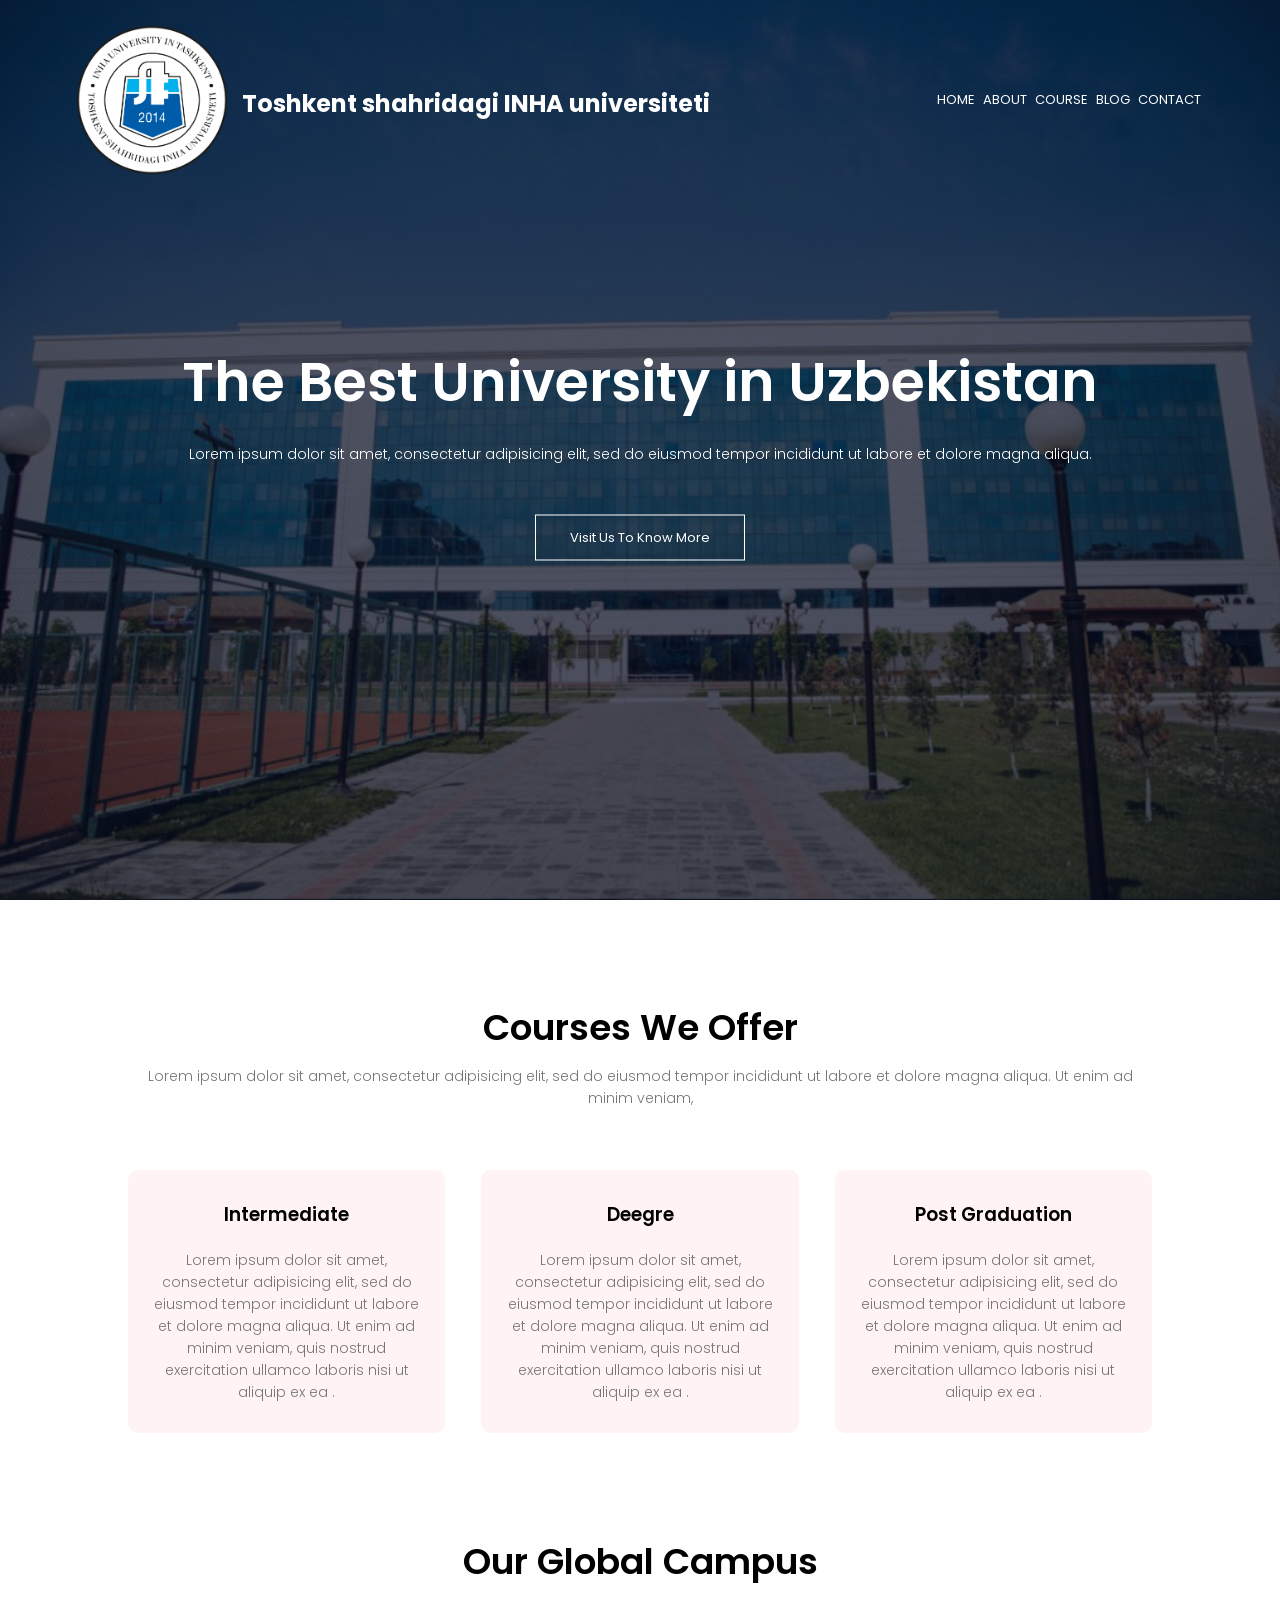
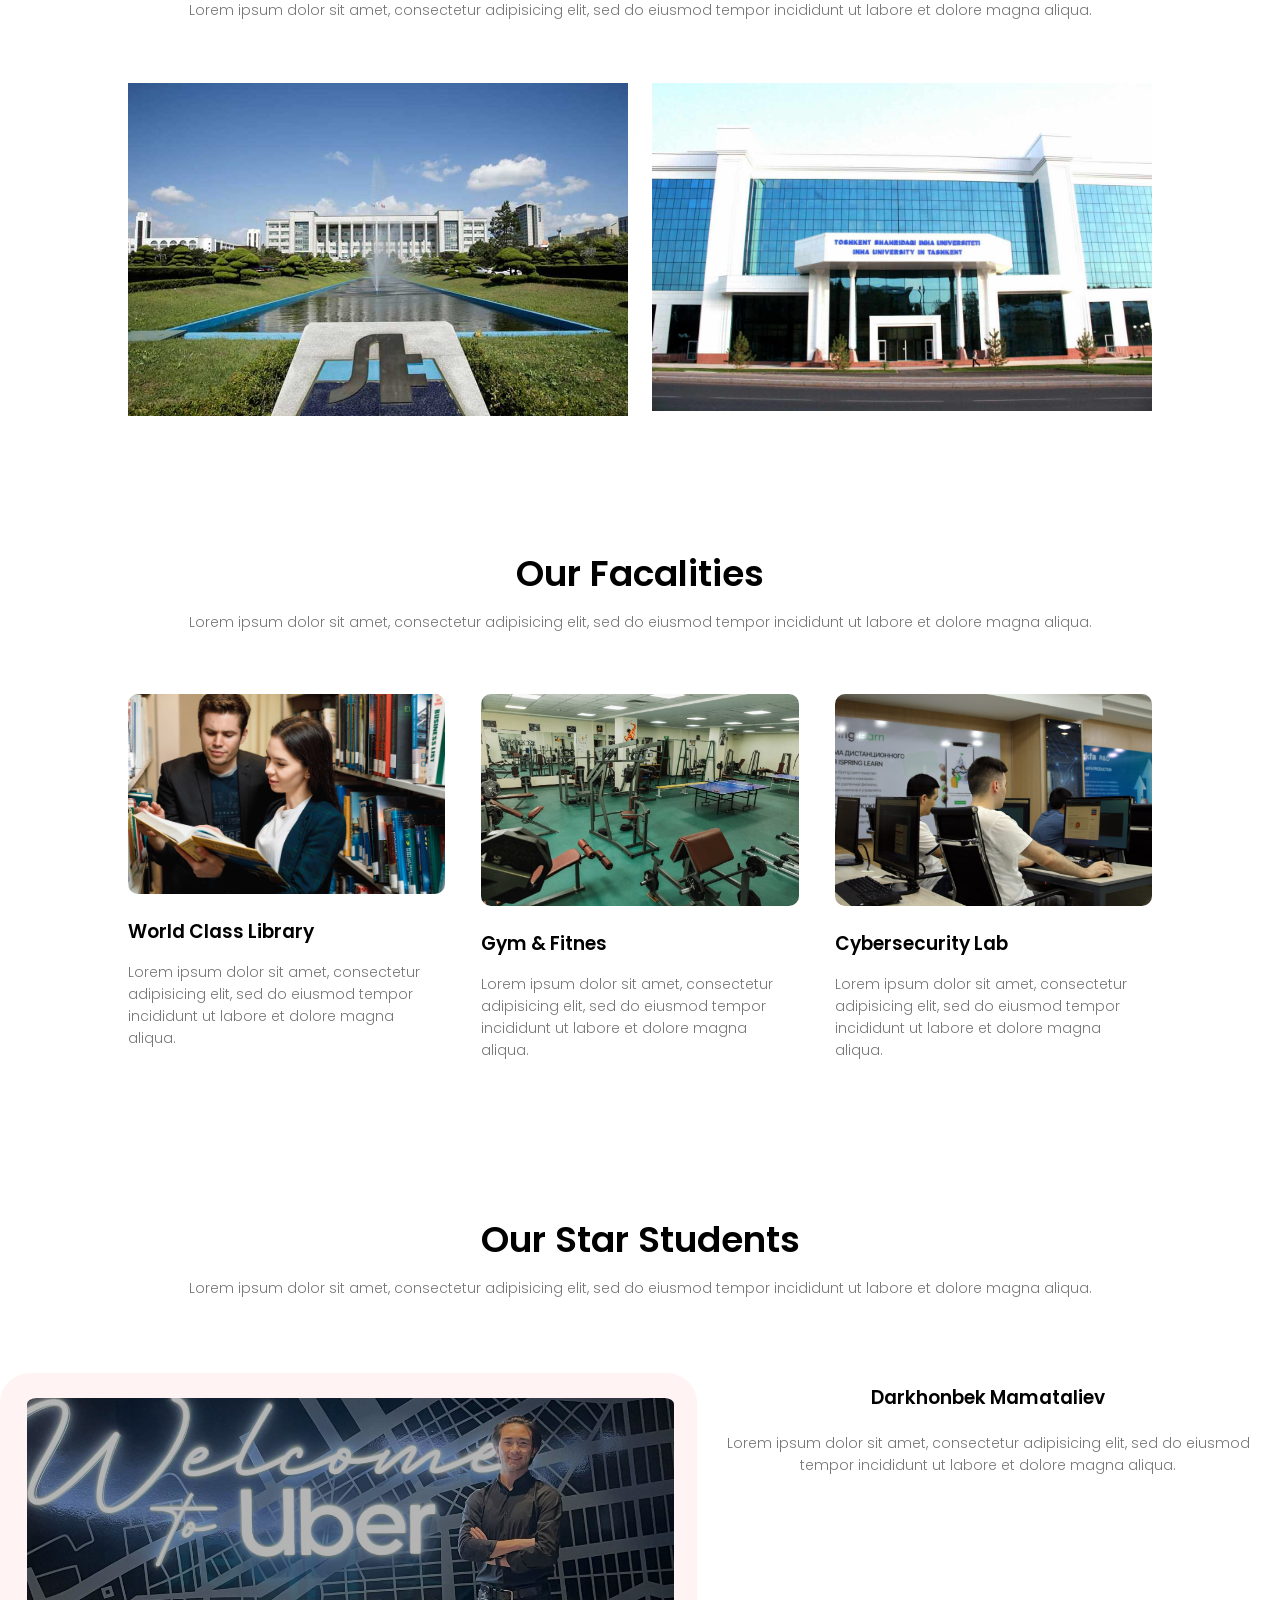
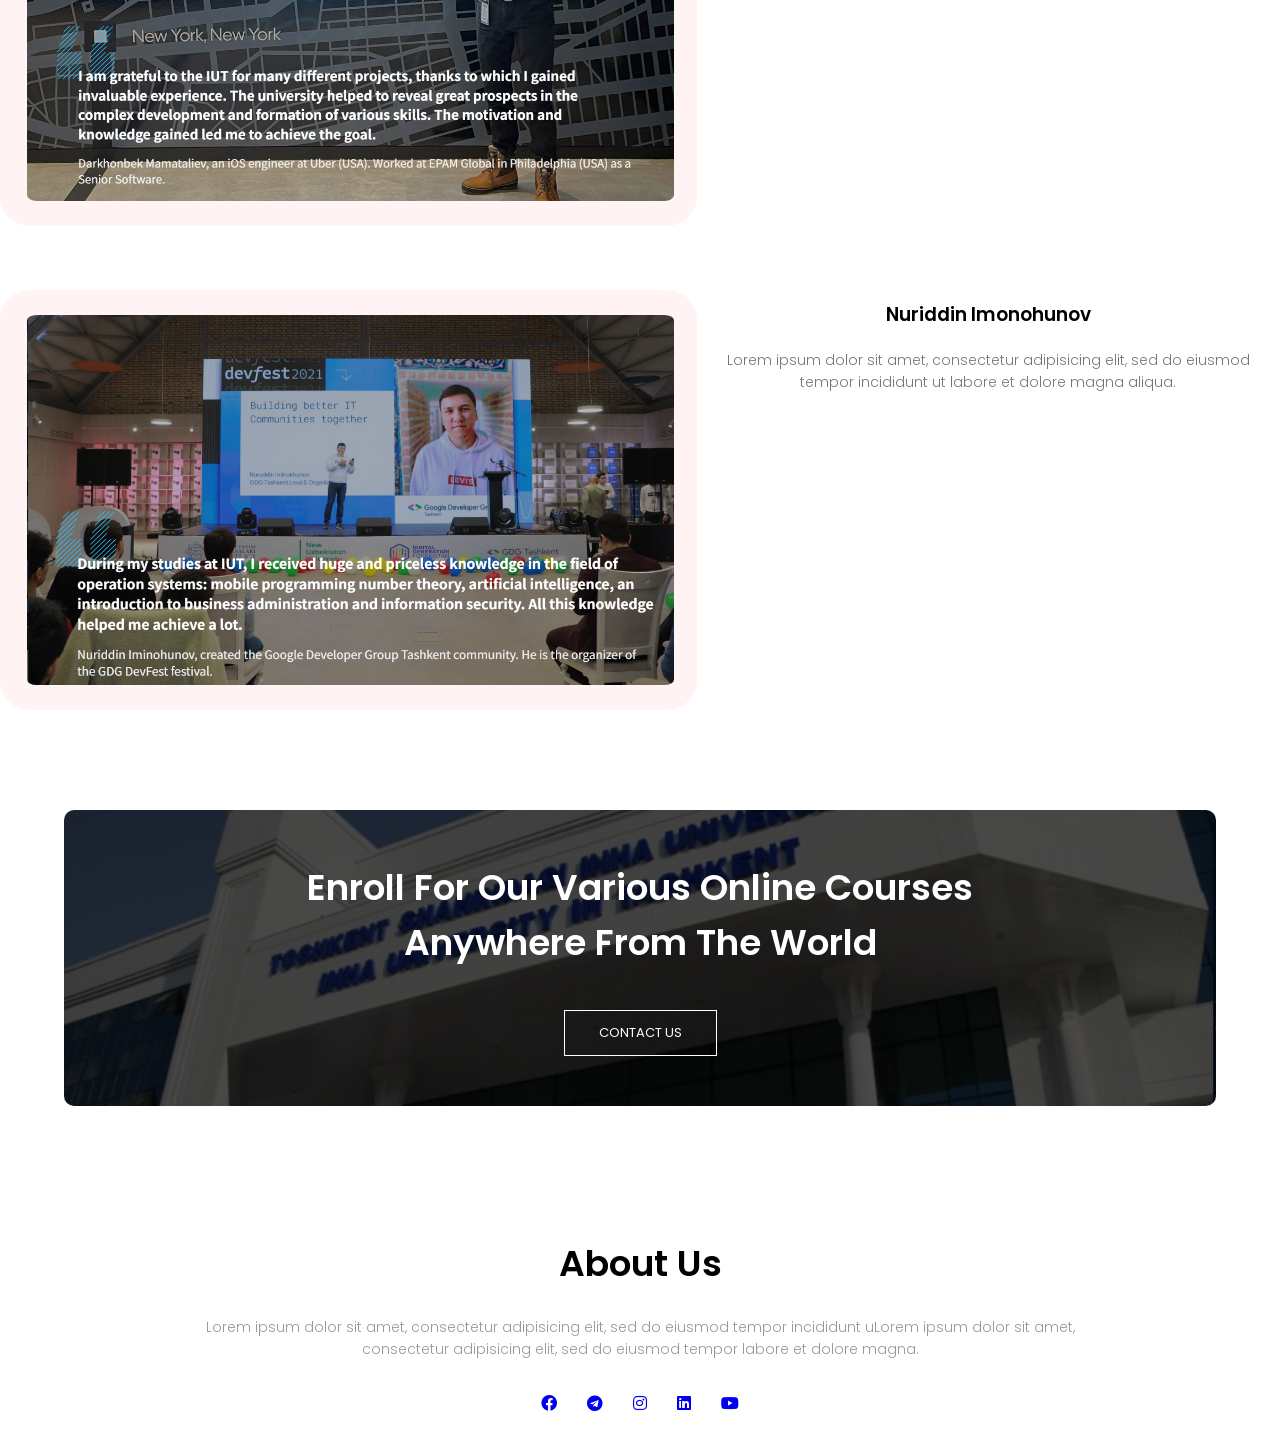
<file: index.html>
<!DOCTYPE html>
<html>
<head>
	<meta charset="utf-8">
	<meta name="viewport" content="width=device-width, initial-scale=1">
	<title>University Website Design</title>
	<link rel="stylesheet" type="text/css" href="style.css">
	<link rel="preconnect" href="https://fonts.googleapis.com">
	<link rel="preconnect" href="https://fonts.gstatic.com" crossorigin>
	<link href="https://fonts.googleapis.com/css2?family=Poppins:wght@400;700&display=swap" rel="stylesheet">
	<link rel="stylesheet" href="https://cdnjs.cloudflare.com/ajax/libs/font-awesome/5.15.4/css/all.min.css">
</head>
<body>
	<section class="header">
		<nav>
			<a href="index.html"><img src="images/logo.png"></a>
			<h2>  Toshkent shahridagi INHA universiteti  </h2>
			<div class="nav-links" id="navLinks">
				<i class="fas fa-window-close" onclick="hideMenu()"></i>
				<ul>
					<li><a href="index.html">HOME</a></li>
					<li><a href="about.html">ABOUT</a></li>
					<li><a href="course.html">COURSE</a></li>
					<li><a href="blog.html">BLOG</a></li>
					<li><a href="contact.html">CONTACT</a></li>
				</ul>
			</div>
			<i class="fas fa-bars" onclick="showMenu()"></i>
		</nav>
		<div class="text-box">
			<h1>The Best University in Uzbekistan</h1>
			<p>Lorem ipsum dolor sit amet, consectetur adipisicing elit, sed do eiusmod tempor incididunt ut labore et dolore magna aliqua.</p>
			<a href="" class="hero-btn">Visit Us To Know More</a>
		</div>
	</section>

	<section class="course">
		<h1>Courses We Offer</h1>
		<p>Lorem ipsum dolor sit amet, consectetur adipisicing elit, sed do eiusmod
		tempor incididunt ut labore et dolore magna aliqua. Ut enim ad minim veniam,
		</p>
		<div class="row">
			<div class="course-col">
				<h3>Intermediate</h3>
				<p>Lorem ipsum dolor sit amet, consectetur adipisicing elit, sed do eiusmod
				tempor incididunt ut labore et dolore magna aliqua. Ut enim ad minim veniam,
				quis nostrud exercitation ullamco laboris nisi ut aliquip ex ea .</p>
			</div>
			<div class="course-col">
				<h3>Deegre</h3>
				<p>Lorem ipsum dolor sit amet, consectetur adipisicing elit, sed do eiusmod
				tempor incididunt ut labore et dolore magna aliqua. Ut enim ad minim veniam,
				quis nostrud exercitation ullamco laboris nisi ut aliquip ex ea .</p>
			</div>
			<div class="course-col">
				<h3>Post Graduation</h3>
				<p>Lorem ipsum dolor sit amet, consectetur adipisicing elit, sed do eiusmod
				tempor incididunt ut labore et dolore magna aliqua. Ut enim ad minim veniam,
				quis nostrud exercitation ullamco laboris nisi ut aliquip ex ea .</p>
			</div>
		</div>
	</section>

	<section class="campus">
		<h1>Our Global Campus</h1>
		<p>Lorem ipsum dolor sit amet, consectetur adipisicing elit, sed do eiusmod tempor incididunt ut labore et dolore magna aliqua.</p>

		<div class="row">
			<div class="campus-col">
				<img src="images/global.jpg">
				<div class="layer">
					<h3>INCHEON</h3>
				</div>
			</div>
			<div class="campus-col">
				<img src="images/tashkent.jpg">
				<div class="layer">
					<h3>TASHKENT</h3>
				</div>
			</div>

		</div>
	</section>

	<section class="facilities">
		<h1>Our Facalities</h1>
		<p>Lorem ipsum dolor sit amet, consectetur adipisicing elit, sed do eiusmod tempor incididunt ut labore et dolore magna aliqua.</p>
		<div class="row">
			<div class="facilities-col">
				<img src="images/library.jpg">
				<h3>World Class Library</h3>
				<p>Lorem ipsum dolor sit amet, consectetur adipisicing elit, sed do eiusmod tempor incididunt ut labore et dolore magna aliqua.</p>
			</div>
			<div class="facilities-col">
				<img src="images/gym.jpg">
				<h3>Gym & Fitnes</h3>
				<p>Lorem ipsum dolor sit amet, consectetur adipisicing elit, sed do eiusmod tempor incididunt ut labore et dolore magna aliqua.</p>
			</div>
			<div class="facilities-col">
				<img src="images/lab.jpg">
				<h3>Cybersecurity Lab</h3>
				<p>Lorem ipsum dolor sit amet, consectetur adipisicing elit, sed do eiusmod tempor incididunt ut labore et dolore magna aliqua.</p>
			</div>
		</div>
	</section>

	<section class="testimonials">
		<h1>Our Star Students</h1>
		<p>Lorem ipsum dolor sit amet, consectetur adipisicing elit, sed do eiusmod tempor incididunt ut labore et dolore magna aliqua.</p>
		<div class="row">
			<div class="testimonial-col">
				<img src="images/student1.png">
			</div>
			<div>
				<h3>Darkhonbek Mamataliev</h3>
				<p>Lorem ipsum dolor sit amet, consectetur adipisicing elit, sed do eiusmod tempor incididunt ut labore et dolore magna aliqua.</p>
			</div>
		</div>
		<div class="row">
			<div class="testimonial-col">
				<img src="images/student2.png">
			</div>
			<div>
				<h3>Nuriddin Imonohunov</h3>
				<p>Lorem ipsum dolor sit amet, consectetur adipisicing elit, sed do eiusmod tempor incididunt ut labore et dolore magna aliqua.</p>
			</div>
		</div>
	</section>

	<section class="cta">
		<h1>
			Enroll For Our Various Online Courses<br>Anywhere From The World
		</h1>
		<a href="" class="hero-btn">CONTACT US</a>
	</section>

	 <section class="footer">
	 	<div>
	 		<h1>
	 		About Us
	 	</h1>
	 	<p>Lorem ipsum dolor sit amet, consectetur adipisicing elit, sed do eiusmod
	 	tempor incididunt uLorem ipsum dolor sit amet, <br>consectetur adipisicing elit, sed do eiusmod
	 	tempor  labore et dolore magna.</p>
	 	</div>
    <div class="icons">
      <a href="https://www.facebook.com/inha.uz/"><i class="fab fa-facebook"></i></a>
      <a href="https://t.me/inha_uz"><i class="fab fa-telegram"></i></a>
      <a href="https://www.instagram.com/inha_tashkent"><i class="fab fa-instagram"></i></a>
      <a href="https://www.linkedin.com/school/inha-university-in-tashkent/"><i class="fab fa-linkedin"></i></a>
      <a href="https://www.youtube.com/c/InhaUz"><i class="fab fa-youtube"></i></a>
    </div>
  </section>
  
<script>

		var navLinks = document.getElementById("navLinks");
		function showMenu(){
			navLinks.style.right = "0"
		}
		function hideMenu(){
			navLinks.style.right = "-200px";
		}
</script>


</body>
</html>
</file>
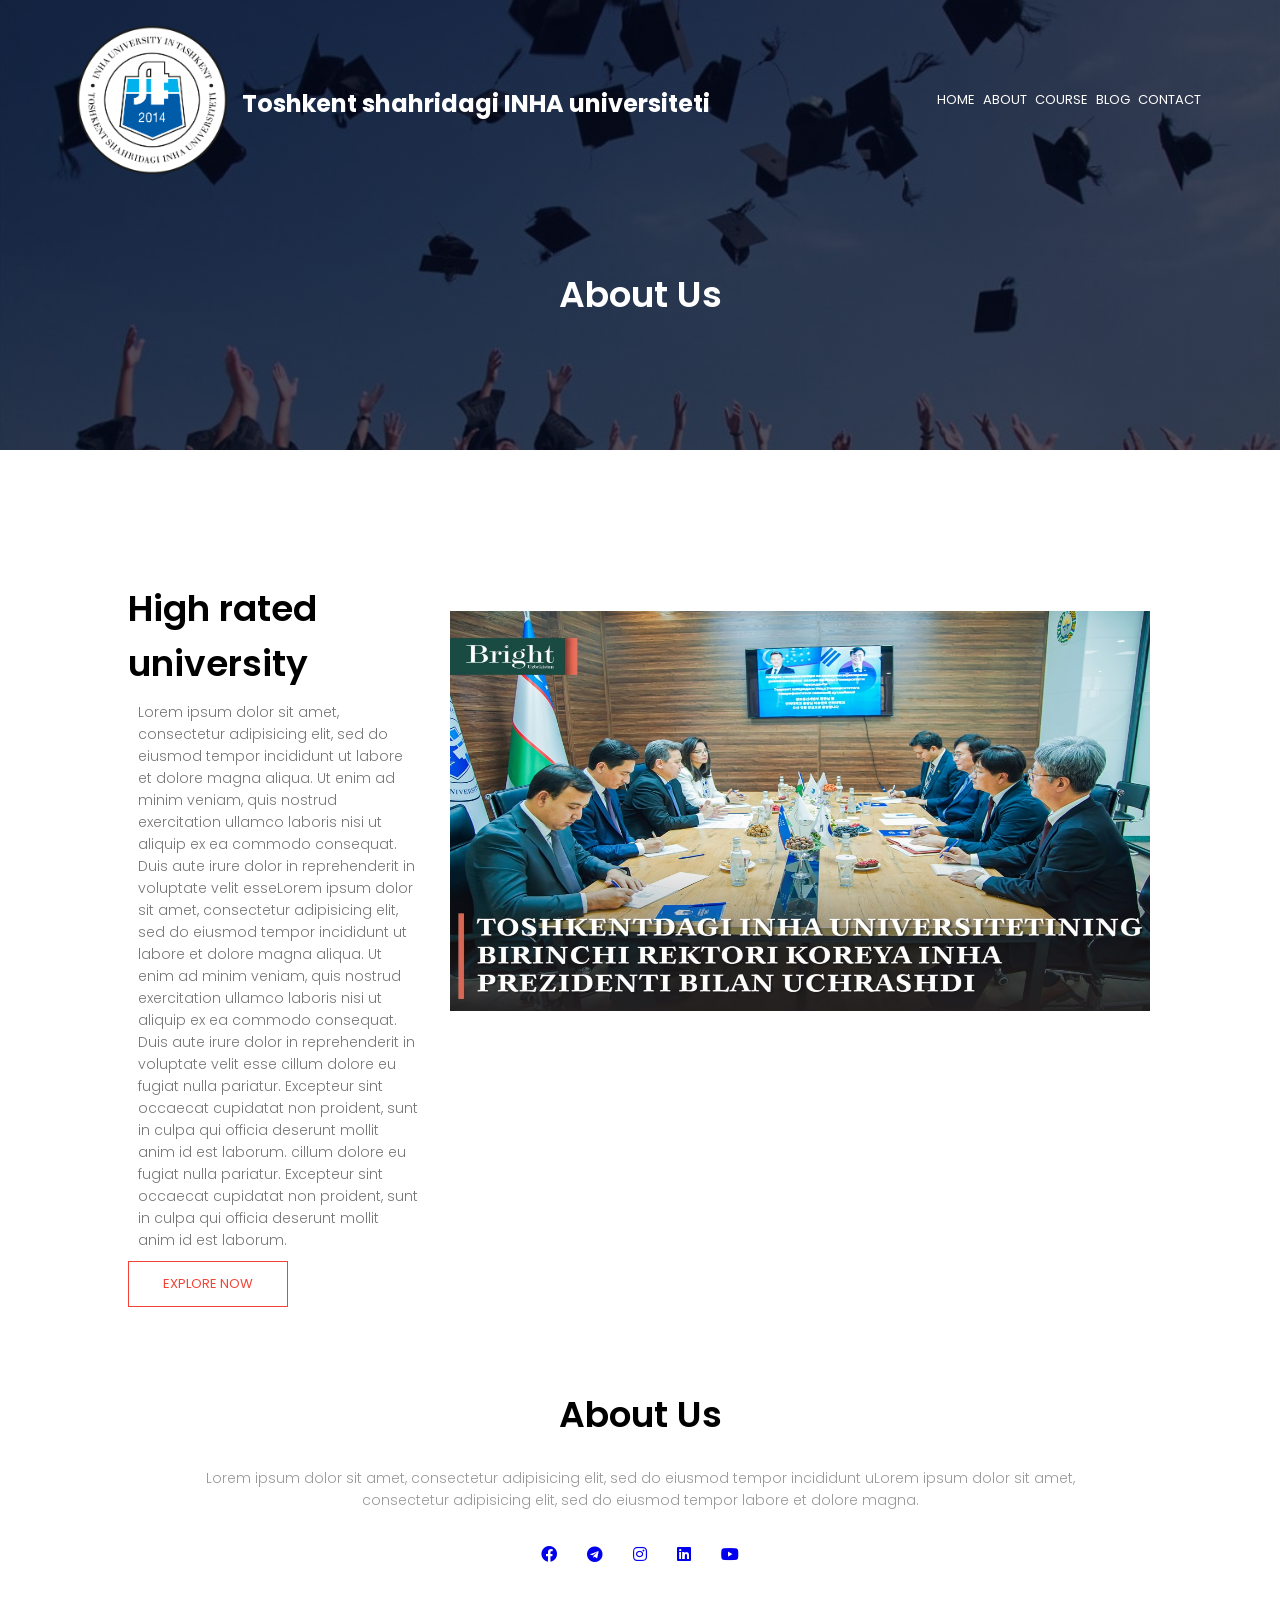
<file: about.html>
<!DOCTYPE html>
<html>
<head>
	<meta charset="utf-8">
	<meta name="viewport" content="width=device-width, initial-scale=1">
	<title>University Website Design</title>
	<link rel="stylesheet" type="text/css" href="style.css">
	<link rel="preconnect" href="https://fonts.googleapis.com">
	<link rel="preconnect" href="https://fonts.gstatic.com" crossorigin>
	<link href="https://fonts.googleapis.com/css2?family=Poppins:wght@400;700&display=swap" rel="stylesheet">
	<link rel="stylesheet" href="https://cdnjs.cloudflare.com/ajax/libs/font-awesome/5.15.4/css/all.min.css">
</head>
<body>
	<section class="sub-header">
		<nav>
			<a href="index.html"><img src="images/logo.png"></a>
			<h2>  Toshkent shahridagi INHA universiteti  </h2>
			<div class="nav-links" id="navLinks">
				<i class="fas fa-window-close" onclick="hideMenu()"></i>
				<ul>
					<li><a href="index.html">HOME</a></li>
					<li><a href="about.html">ABOUT</a></li>
					<li><a href="course.html">COURSE</a></li>   
					<li><a href="blog.html">BLOG</a></li>
					<li><a href="contact.html">CONTACT</a></li>
				</ul>
			</div>
			<i class="fas fa-bars" onclick="showMenu()"></i>
		</nav>
		<h1>About Us</h1>
	</section>

	<section class="about-us">
		<div class="row">
			<div class="abou-col">
				<h1>High rated university </h1>
				<p>Lorem ipsum dolor sit amet, consectetur adipisicing elit, sed do eiusmod
				tempor incididunt ut labore et dolore magna aliqua. Ut enim ad minim veniam,
				quis nostrud exercitation ullamco laboris nisi ut aliquip ex ea commodo
				consequat. Duis aute irure dolor in reprehenderit in voluptate velit esseLorem ipsum dolor sit amet, consectetur adipisicing elit, sed do eiusmod
				tempor incididunt ut labore et dolore magna aliqua. Ut enim ad minim veniam,
				quis nostrud exercitation ullamco laboris nisi ut aliquip ex ea commodo
				consequat. Duis aute irure dolor in reprehenderit in voluptate velit esse
				cillum dolore eu fugiat nulla pariatur. Excepteur sint occaecat cupidatat non
				proident, sunt in culpa qui officia deserunt mollit anim id est laborum.
				cillum dolore eu fugiat nulla pariatur. Excepteur sint occaecat cupidatat non
				proident, sunt in culpa qui officia deserunt mollit anim id est laborum.</p>
				<a href="" class="hero-btn red-btn">EXPLORE NOW</a>		
			</div>
			<div class="about-col">
				<img src="images/photo.jpg">
			</div>
		</div>
	</section>
	<section class="footer">
	 	<div>
	 		<h1>
	 		About Us
	 	</h1>
	 	<p>Lorem ipsum dolor sit amet, consectetur adipisicing elit, sed do eiusmod
	 	tempor incididunt uLorem ipsum dolor sit amet, <br>consectetur adipisicing elit, sed do eiusmod
	 	tempor  labore et dolore magna.</p>
	 	</div>
    <div class="icons">
       <a href="https://www.facebook.com/inha.uz/"><i class="fab fa-facebook"></i></a>
      <a href="https://t.me/inha_uz"><i class="fab fa-telegram"></i></a>
      <a href="https://www.instagram.com/inha_tashkent"><i class="fab fa-instagram"></i></a>
      <a href="https://www.linkedin.com/school/inha-university-in-tashkent/"><i class="fab fa-linkedin"></i></a>
      <a href="https://www.youtube.com/c/InhaUz"><i class="fab fa-youtube"></i></a>
    </div>
  </section>

  <script>

		var navLinks = document.getElementById("navLinks");
		function showMenu(){
			navLinks.style.right = "0"
		}
		function hideMenu(){
			navLinks.style.right = "-200px";
		}
</script>

</body>
</html>
</file>
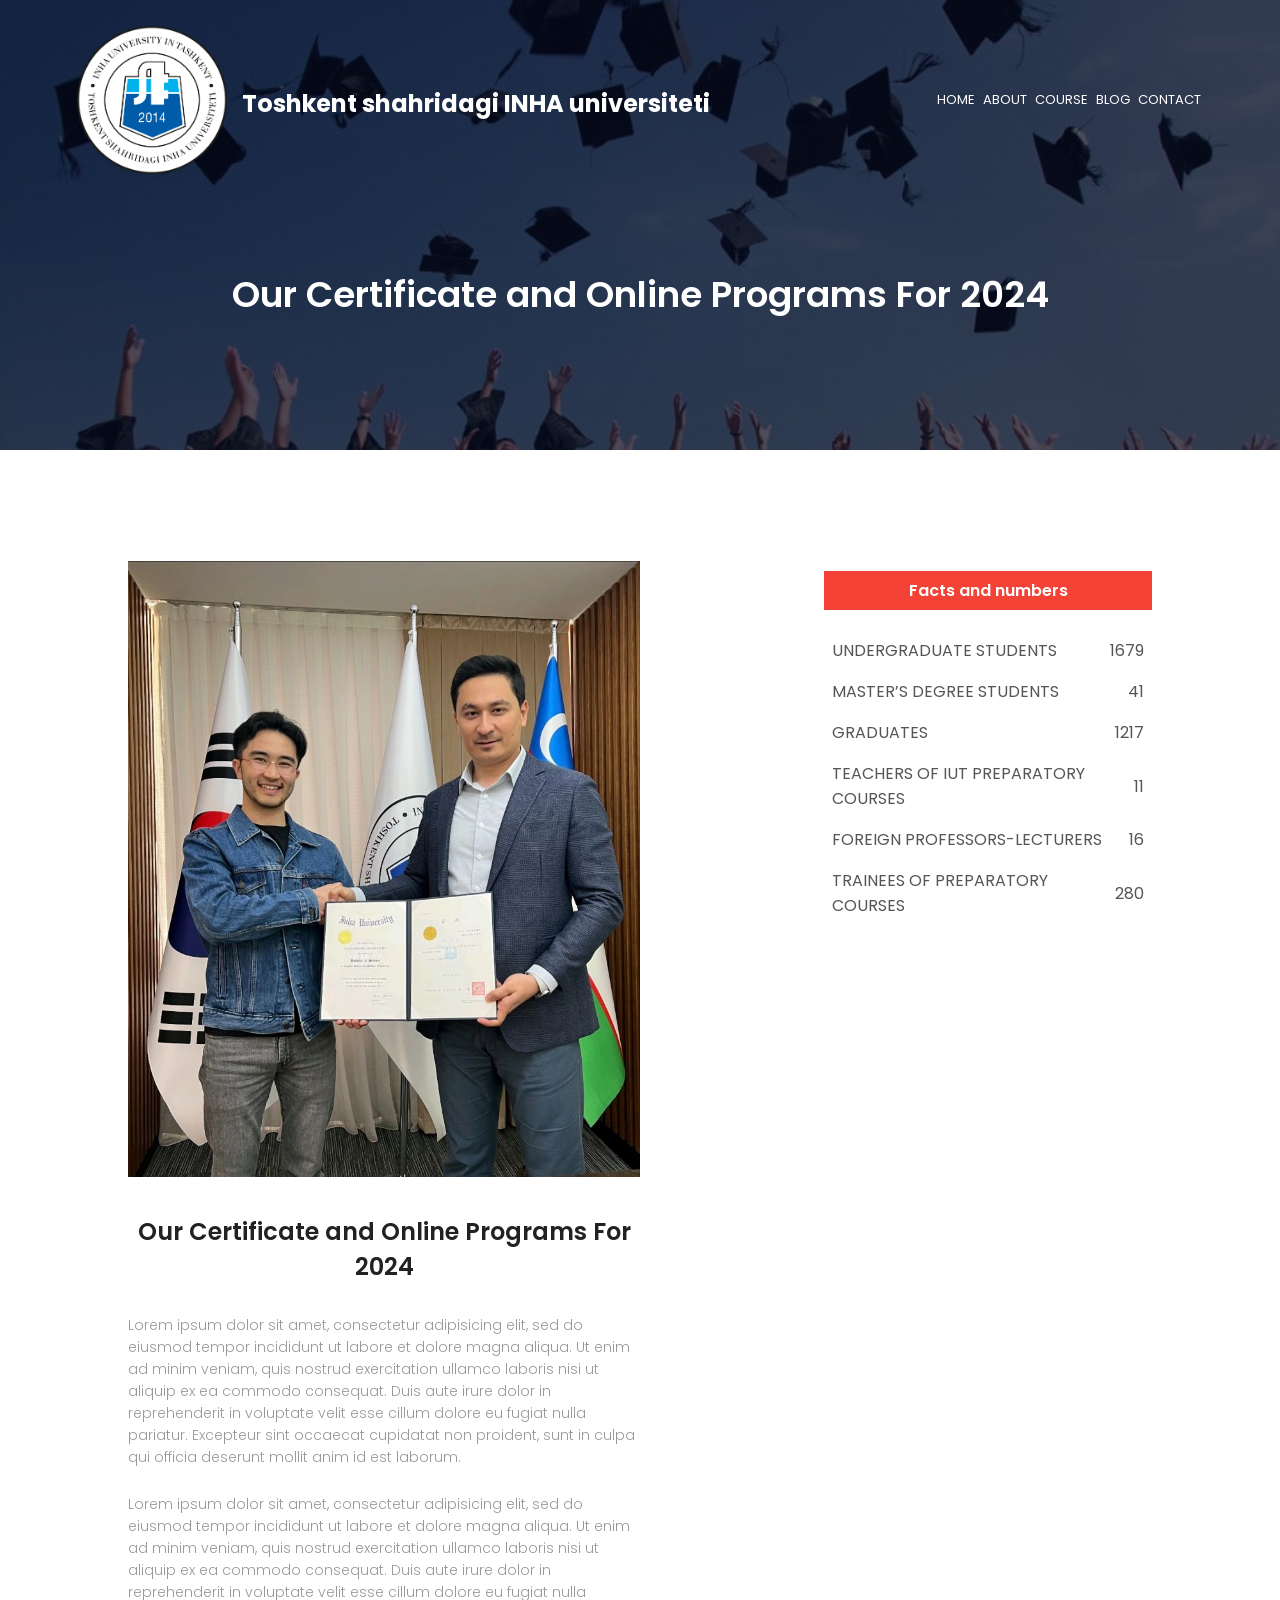
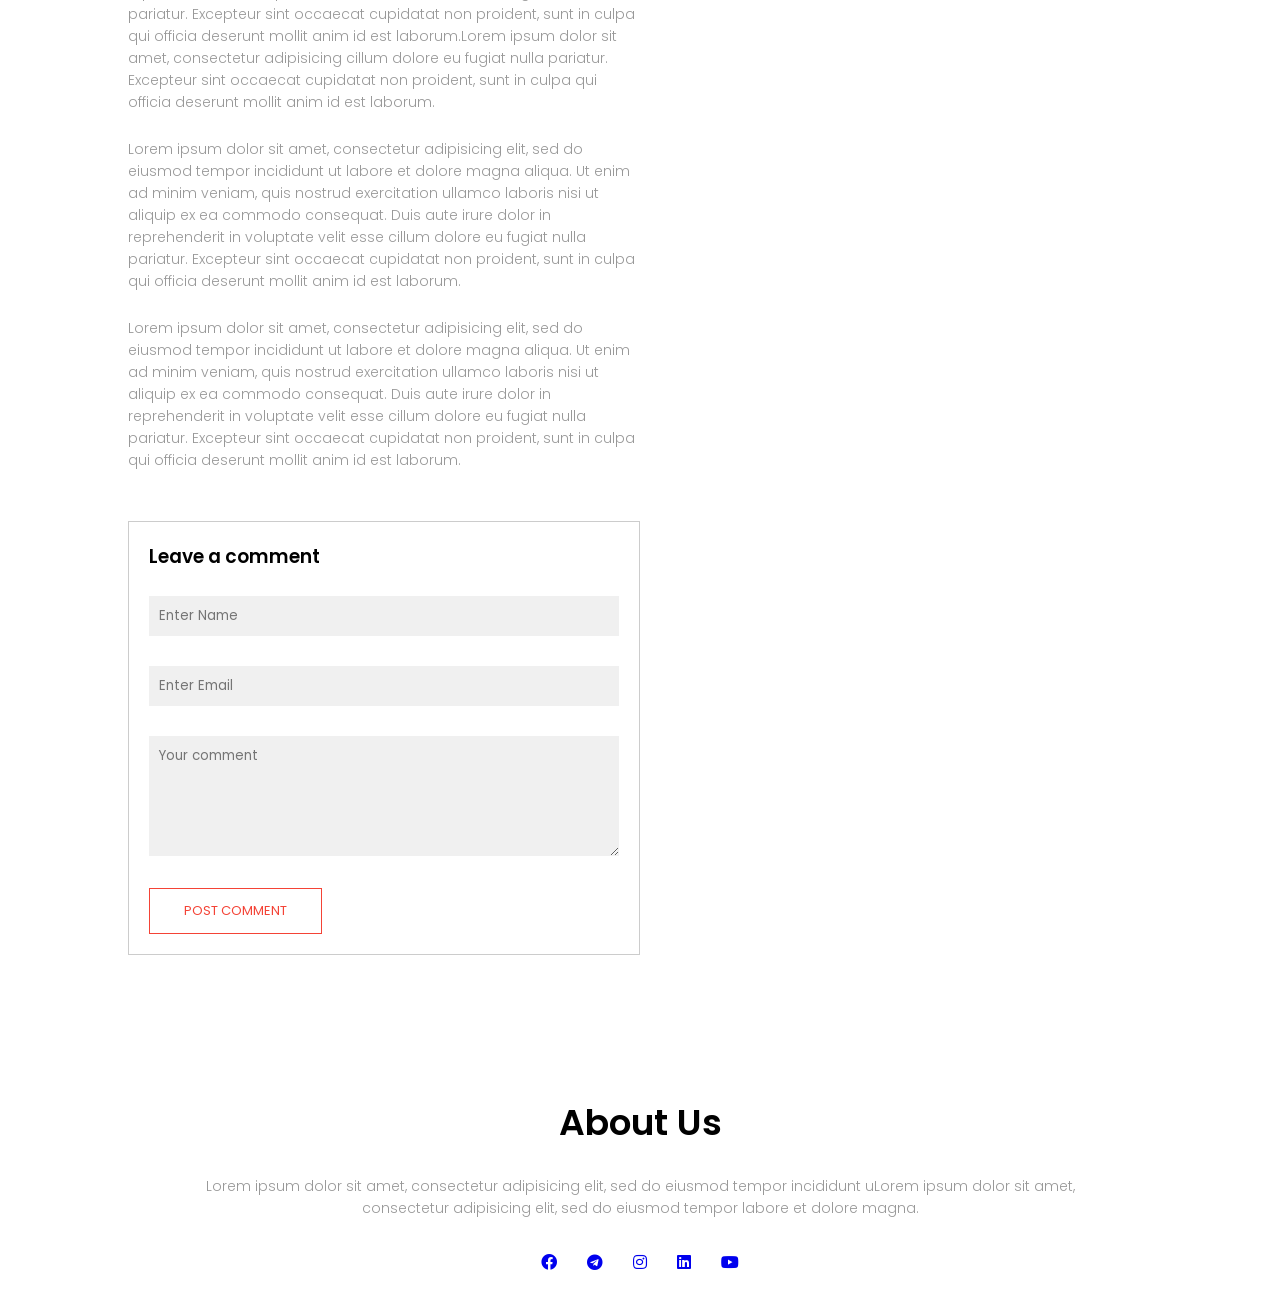
<file: blog.html>
<!DOCTYPE html>
<html>
<head>
	<meta charset="utf-8">
	<meta name="viewport" content="width=device-width, initial-scale=1">
	<title>University Website Design</title>
	<link rel="stylesheet" type="text/css" href="style.css">
	<link rel="preconnect" href="https://fonts.googleapis.com">
	<link rel="preconnect" href="https://fonts.gstatic.com" crossorigin>
	<link href="https://fonts.googleapis.com/css2?family=Poppins:wght@400;700&display=swap" rel="stylesheet">
	<link rel="stylesheet" href="https://cdnjs.cloudflare.com/ajax/libs/font-awesome/5.15.4/css/all.min.css">
</head>
<body>
	<section class="sub-header">
		<nav>
			<a href="index.html"><img src="images/logo.png"></a>
			<h2>  Toshkent shahridagi INHA universiteti  </h2>
			<div class="nav-links" id="navLinks">
				<i class="fas fa-window-close" onclick="hideMenu()"></i>
				<ul>
					<li><a href="index.html">HOME</a></li>
					<li><a href="about.html">ABOUT</a></li>
					<li><a href="course.html">COURSE</a></li>
					<li><a href="blog.html">BLOG</a></li>
					<li><a href="contact.html">CONTACT</a></li>
				</ul>
			</div>
			<i class="fas fa-bars" onclick="showMenu()"></i>
		</nav>
		<h1>Our Certificate and Online Programs For 2024</h1>
	</section>


	<section class="blog-content">
		<div class="row">
			<div class="blog-left">
				<img src="images/certificate.jpeg">
				<h2>Our Certificate and Online Programs For 2024</h2>
				<p>Lorem ipsum dolor sit amet, consectetur adipisicing elit, sed do eiusmod
				tempor incididunt ut labore et dolore magna aliqua. Ut enim ad minim veniam,
				quis nostrud exercitation ullamco laboris nisi ut aliquip ex ea commodo
				consequat. Duis aute irure dolor in reprehenderit in voluptate velit esse
				cillum dolore eu fugiat nulla pariatur. Excepteur sint occaecat cupidatat non
				proident, sunt in culpa qui officia deserunt mollit anim id est laborum.</p> <br>
				<p>
					Lorem ipsum dolor sit amet, consectetur adipisicing elit, sed do eiusmod
					tempor incididunt ut labore et dolore magna aliqua. Ut enim ad minim veniam,
					quis nostrud exercitation ullamco laboris nisi ut aliquip ex ea commodo
					consequat. Duis aute irure dolor in reprehenderit in voluptate velit esse
					cillum dolore eu fugiat nulla pariatur. Excepteur sint occaecat cupidatat non
					proident, sunt in culpa qui officia deserunt mollit anim id est laborum.Lorem ipsum dolor sit amet, consectetur adipisicing 
					cillum dolore eu fugiat nulla pariatur. Excepteur sint occaecat cupidatat non
					proident, sunt in culpa qui officia deserunt mollit anim id est laborum.
				</p>
				<br>
				<p>
					Lorem ipsum dolor sit amet, consectetur adipisicing elit, sed do eiusmod
					tempor incididunt ut labore et dolore magna aliqua. Ut enim ad minim veniam,
					quis nostrud exercitation ullamco laboris nisi ut aliquip ex ea commodo
					consequat. Duis aute irure dolor in reprehenderit in voluptate velit esse
					cillum dolore eu fugiat nulla pariatur. Excepteur sint occaecat cupidatat non
					proident, sunt in culpa qui officia deserunt mollit anim id est laborum.
				</p>
				<br>
				<p>
					Lorem ipsum dolor sit amet, consectetur adipisicing elit, sed do eiusmod
					tempor incididunt ut labore et dolore magna aliqua. Ut enim ad minim veniam,
					quis nostrud exercitation ullamco laboris nisi ut aliquip ex ea commodo
					consequat. Duis aute irure dolor in reprehenderit in voluptate velit esse
					cillum dolore eu fugiat nulla pariatur. Excepteur sint occaecat cupidatat non
					proident, sunt in culpa qui officia deserunt mollit anim id est laborum.
				</p>



				<div class="comment-box">
					
					<h3>Leave a comment</h3>

					<form class="comment-form">
						<input type="text" placeholder="Enter Name" >
						<input type="email" placeholder="Enter Email">						
						<textarea rows="5" placeholder="Your comment"></textarea>
						<button type="submit" class="hero-btn red-btn">POST COMMENT</button>
					</form>
				</div>



			</div>
			<div class="blog-right">
				<h3>Facts and numbers</h3>
				<div>
					<span>UNDERGRADUATE STUDENTS</span>
					<span>1679</span>
				</div>
				<div>
					<span>MASTER’S DEGREE STUDENTS</span>
					<span>41</span>
				</div>
				<div>
					<span>GRADUATES</span>
					<span>1217</span>
				</div>
				<div>
					<span>TEACHERS OF IUT PREPARATORY COURSES</span>
					<span>11</span>
				</div>
				<div>
					<span>FOREIGN PROFESSORS-LECTURERS</span>
					<span>16</span>
				</div>
				<div>
					<span>TRAINEES OF PREPARATORY COURSES</span>
					<span>280</span>
				</div>
			</div>
		</div>
	</section>


	<section class="footer">
	 	<div>
	 		<h1>
	 		About Us
	 	</h1>
	 	<p>Lorem ipsum dolor sit amet, consectetur adipisicing elit, sed do eiusmod
	 	tempor incididunt uLorem ipsum dolor sit amet, <br>consectetur adipisicing elit, sed do eiusmod
	 	tempor  labore et dolore magna.</p>
	 	</div>
    <div class="icons">
       <a href="https://www.facebook.com/inha.uz/"><i class="fab fa-facebook"></i></a>
      <a href="https://t.me/inha_uz"><i class="fab fa-telegram"></i></a>
      <a href="https://www.instagram.com/inha_tashkent"><i class="fab fa-instagram"></i></a>
      <a href="https://www.linkedin.com/school/inha-university-in-tashkent/"><i class="fab fa-linkedin"></i></a>
      <a href="https://www.youtube.com/c/InhaUz"><i class="fab fa-youtube"></i></a>
    </div>
  </section>

  <script>

		var navLinks = document.getElementById("navLinks");
		function showMenu(){
			navLinks.style.right = "0"
		}
		function hideMenu(){
			navLinks.style.right = "-200px";
		}
</script>

</body>
</html>
</file>
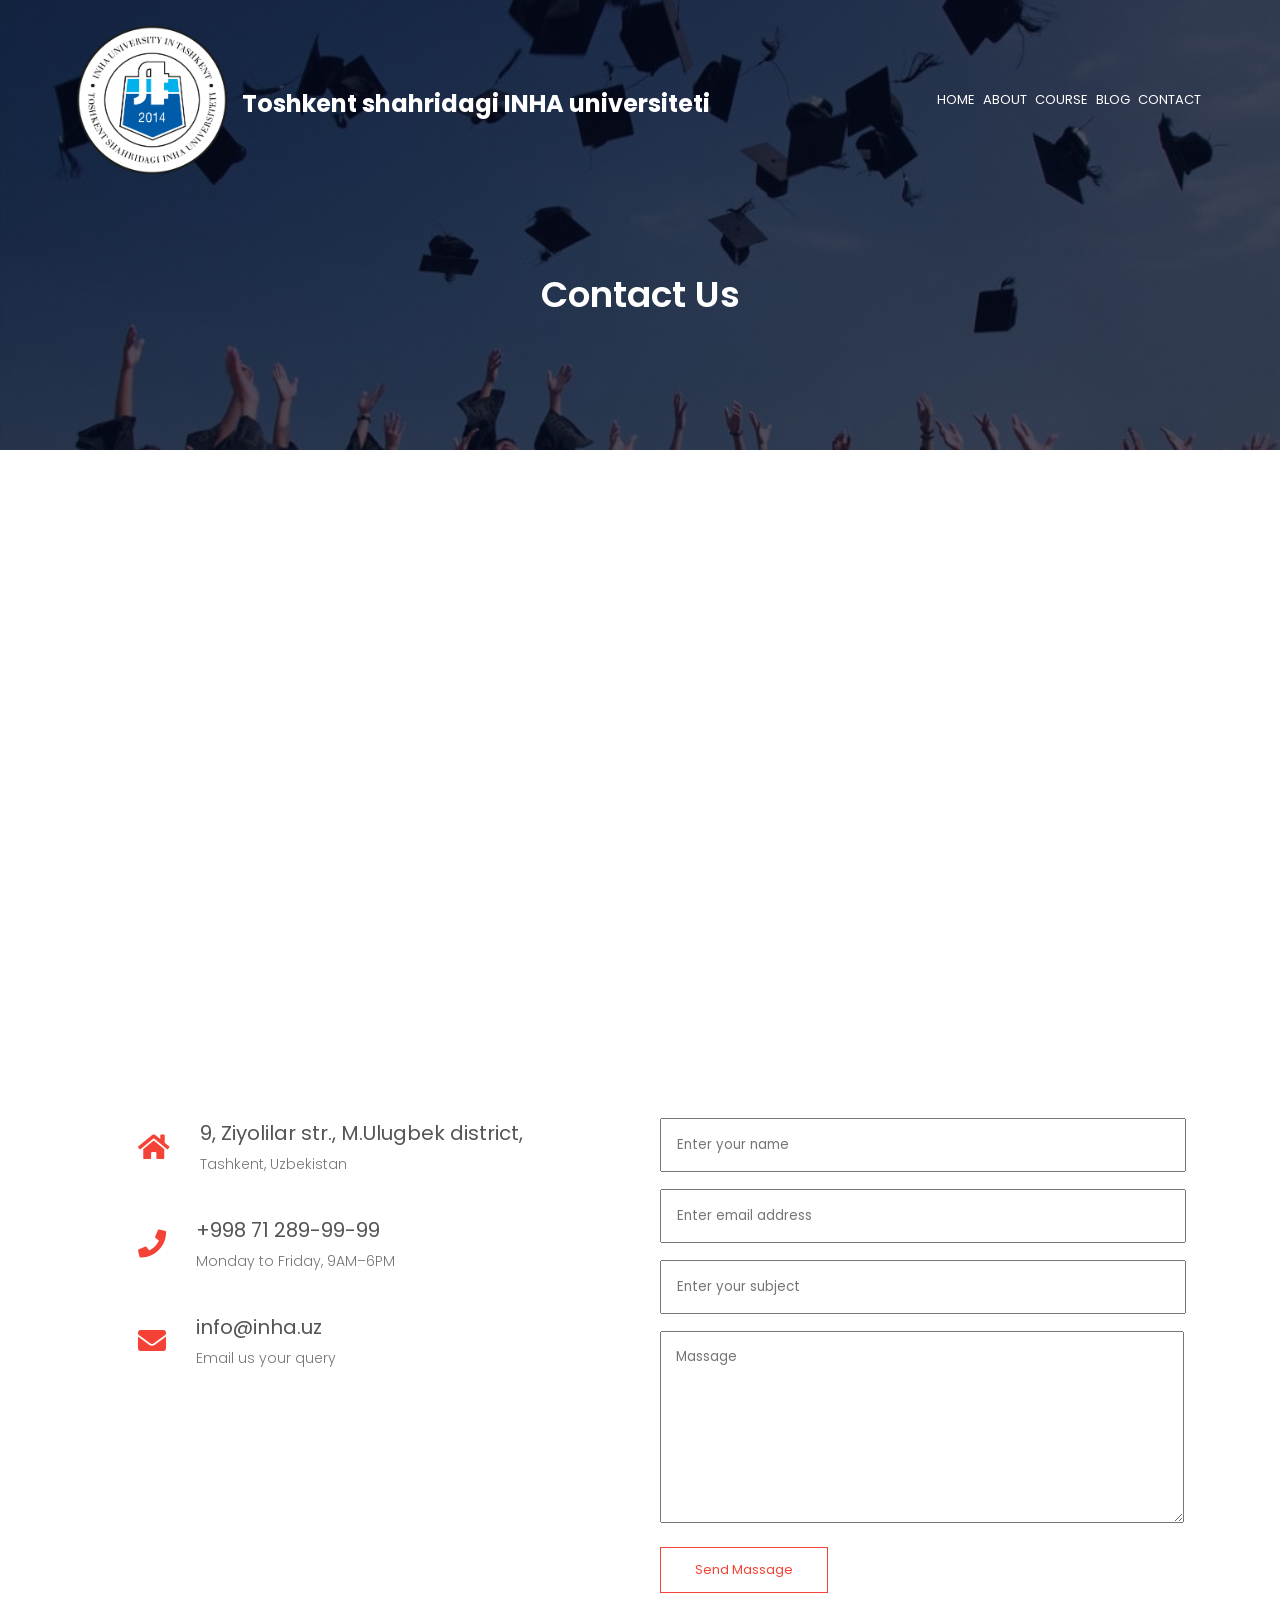
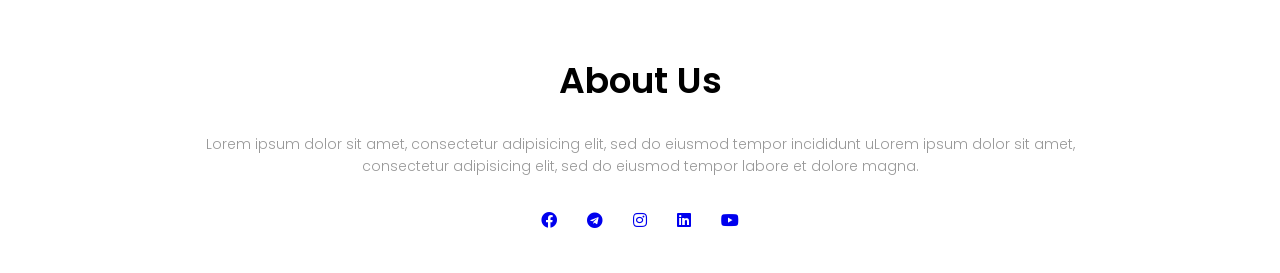
<file: contact.html>
<!DOCTYPE html>
<html>
<head>
	<meta charset="utf-8">
	<meta name="viewport" content="width=device-width, initial-scale=1">
	<title>University Website Design</title>
	<link rel="stylesheet" type="text/css" href="style.css">
	<link rel="preconnect" href="https://fonts.googleapis.com">
	<link rel="preconnect" href="https://fonts.gstatic.com" crossorigin>
	<link href="https://fonts.googleapis.com/css2?family=Poppins:wght@400;700&display=swap" rel="stylesheet">
	<link rel="stylesheet" href="https://cdnjs.cloudflare.com/ajax/libs/font-awesome/5.15.4/css/all.min.css">
</head>
<body>
	<section class="sub-header">
		<nav>
			<a href="index.html"><img src="images/logo.png"></a>
			<h2>  Toshkent shahridagi INHA universiteti  </h2>
			<div class="nav-links" id="navLinks">
				<i class="fas fa-window-close" onclick="hideMenu()"></i>
				<ul>
					<li><a href="index.html">HOME</a></li>
					<li><a href="about.html">ABOUT</a></li>
					<li><a href="course.html">COURSE</a></li>
					<li><a href="blog.html">BLOG</a></li>
					<li><a href="contact.html">CONTACT</a></li>
				</ul>
			</div>
			<i class="fas fa-bars" onclick="showMenu()"></i>
		</nav>
		<h1>Contact Us</h1>
	</section>


	<section class="location">

		<iframe src="https://www.google.com/maps/embed?pb=!1m14!1m8!1m3!1d11982.544540690993!2d69.33453!3d41.338525!3m2!1i1024!2i768!4f13.1!3m3!1m2!1s0x38aef48a8ed4d0e9%3A0x3772abeffc72e7b8!2sInha%20University%20in%20Tashkent!5e0!3m2!1sen!2s!4v1698769129563!5m2!1sen!2s" width="600" height="450" style="border:0;" allowfullscreen="" loading="lazy" referrerpolicy="no-referrer-when-downgrade"></iframe>
	</section>


	<section class="contact-us">

		<div class="row">
			<div class="contact-col">
				<div>
					<i class="fa fa-home"></i>
					<span>
						<h5>9, Ziyolilar str., M.Ulugbek district,</h5>
						<p>Tashkent, Uzbekistan</p>
					</span>
				</div>
				<div>
					<i class="fa fa-phone"></i>
					<span>
						<h5>+998 71 289-99-99</h5>
						<p>Monday to Friday, 9AM–6PM</p>
					</span>
				</div>
				<div>
					<i class="fa fa-envelope"></i>
					<span>
						<h5>info@inha.uz</h5>
						<p>Email us your query</p>
					</span>
				</div>
			</div>
			<div class="contact-col">
				<form action="">
					<input type="text" placeholder="Enter your name" required>
					<input type="email" placeholder="Enter email address" required>
					<input type="text" placeholder="Enter your subject" required>
					<textarea rows="8" placeholder="Massage" required></textarea>
					<button type="submit" class="hero-btn red-btn">Send Massage</button>
				</form>
			</div>
		</div>

	</section>


	<section class="footer">
	 	<div>
	 		<h1>About Us</h1>
	 	<p>Lorem ipsum dolor sit amet, consectetur adipisicing elit, sed do eiusmod
	 	tempor incididunt uLorem ipsum dolor sit amet, <br>consectetur adipisicing elit, sed do eiusmod
	 	tempor  labore et dolore magna.</p>
	 	</div>
    <div class="icons">
       <a href="https://www.facebook.com/inha.uz/"><i class="fab fa-facebook"></i></a>
      <a href="https://t.me/inha_uz"><i class="fab fa-telegram"></i></a>
      <a href="https://www.instagram.com/inha_tashkent"><i class="fab fa-instagram"></i></a>
      <a href="https://www.linkedin.com/school/inha-university-in-tashkent/"><i class="fab fa-linkedin"></i></a>
      <a href="https://www.youtube.com/c/InhaUz"><i class="fab fa-youtube"></i></a>
    </div>
  </section>

  <script>

		var navLinks = document.getElementById("navLinks");
		function showMenu(){
			navLinks.style.right = "0"
		}
		function hideMenu(){
			navLinks.style.right = "-200px";
		}
</script>

</body>
</html>
</file>
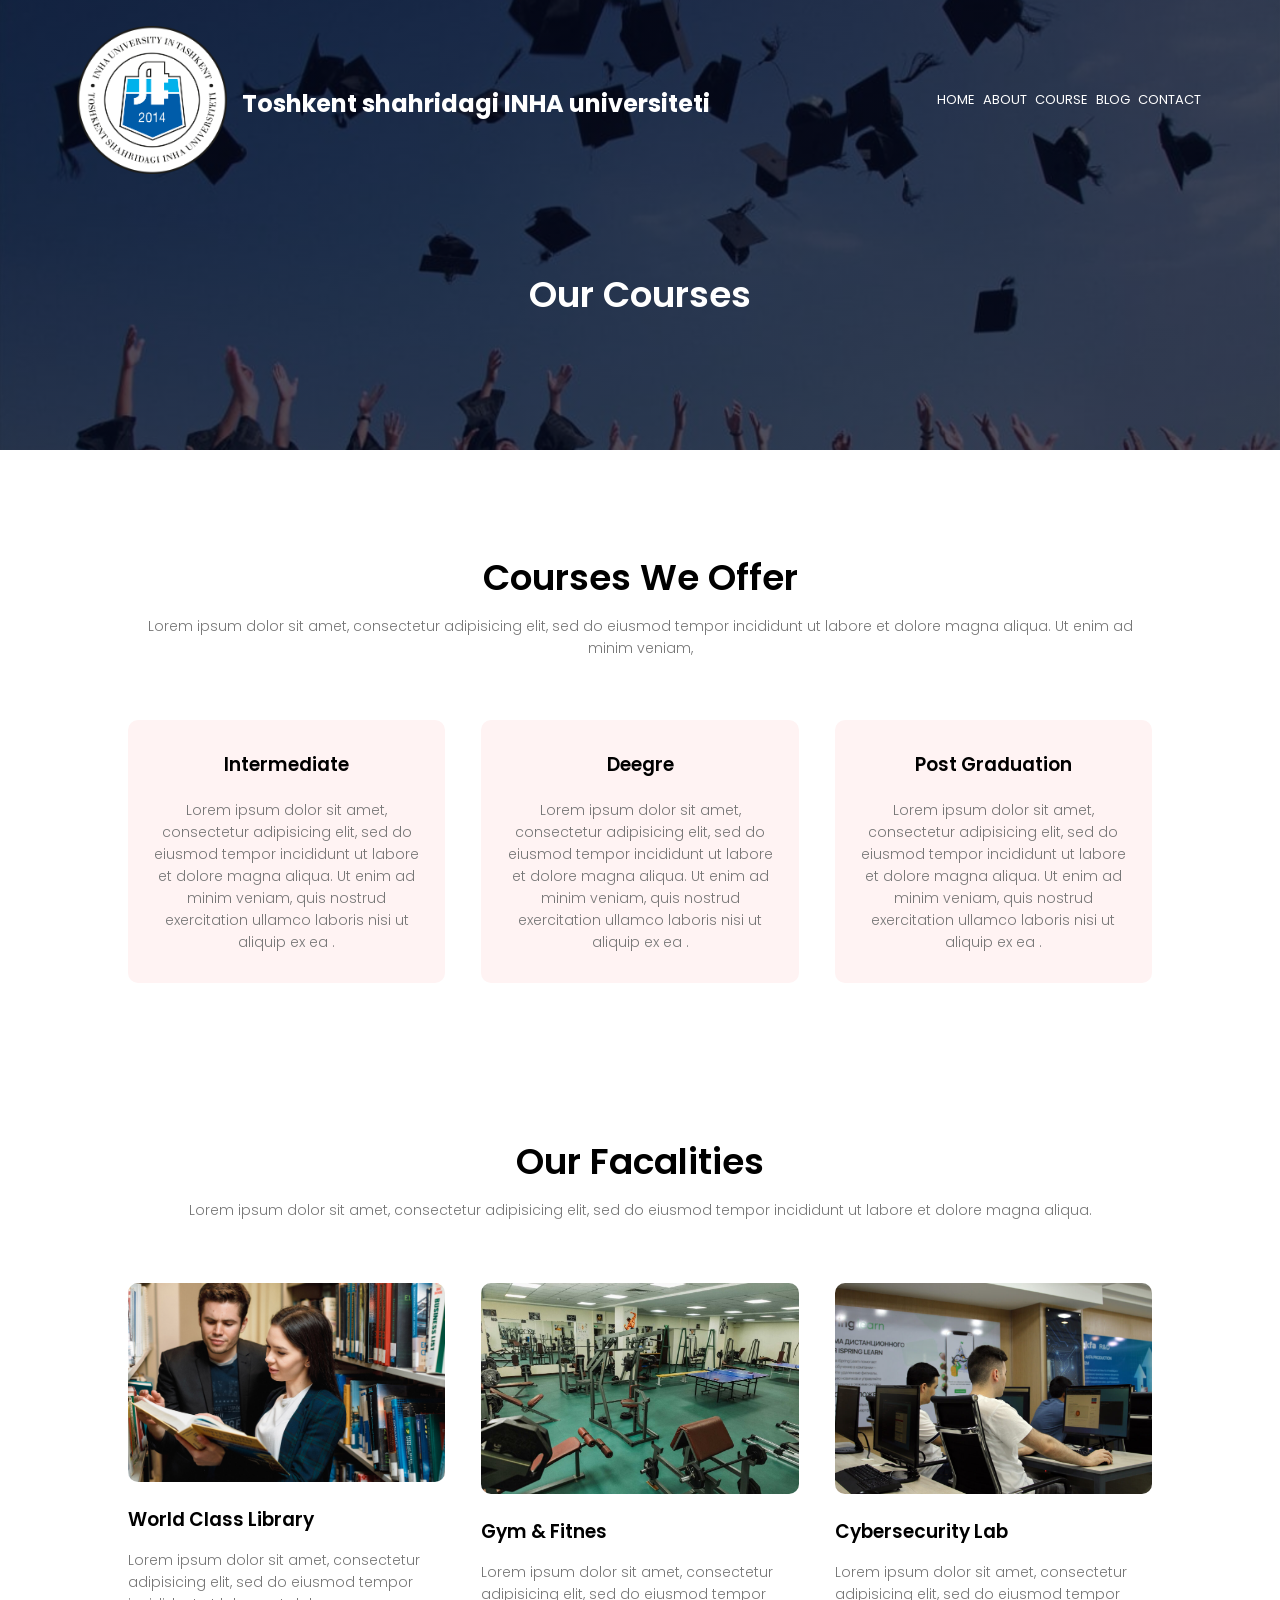
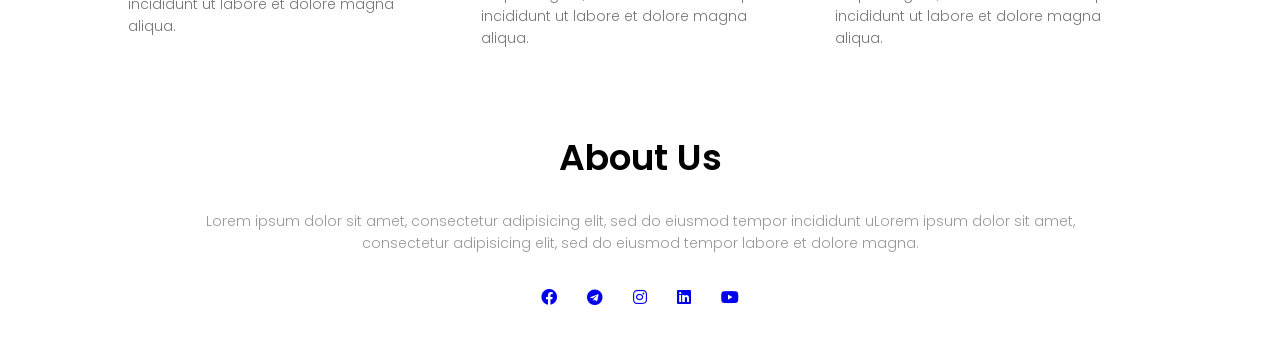
<file: course.html>
<!DOCTYPE html>
<html>
<head>
	<meta charset="utf-8">
	<meta name="viewport" content="width=device-width, initial-scale=1">
	<title>University Website Design</title>
	<link rel="stylesheet" type="text/css" href="style.css">
	<link rel="preconnect" href="https://fonts.googleapis.com">
	<link rel="preconnect" href="https://fonts.gstatic.com" crossorigin>
	<link href="https://fonts.googleapis.com/css2?family=Poppins:wght@400;700&display=swap" rel="stylesheet">
	<link rel="stylesheet" href="https://cdnjs.cloudflare.com/ajax/libs/font-awesome/5.15.4/css/all.min.css">
</head>
<body>
	<section class="sub-header">
		<nav>
			<a href="index.html"><img src="images/logo.png"></a>
			<h2>  Toshkent shahridagi INHA universiteti  </h2>
			<div class="nav-links" id="navLinks">
				<i class="fas fa-window-close" onclick="hideMenu()"></i>
				<ul>
					<li><a href="index.html">HOME</a></li>
					<li><a href="about.html">ABOUT</a></li>
					<li><a href="course.html">COURSE</a></li>
					<li><a href="blog.html">BLOG</a></li>
					<li><a href="contact.html">CONTACT</a></li>
				</ul>
			</div>
			<i class="fas fa-bars" onclick="showMenu()"></i>
		</nav>
		<h1>Our Courses</h1>
	</section>

	<section class="course">
		<h1>Courses We Offer</h1>
		<p>Lorem ipsum dolor sit amet, consectetur adipisicing elit, sed do eiusmod
		tempor incididunt ut labore et dolore magna aliqua. Ut enim ad minim veniam,
		</p>
		<div class="row">
			<div class="course-col">
				<h3>Intermediate</h3>
				<p>Lorem ipsum dolor sit amet, consectetur adipisicing elit, sed do eiusmod
				tempor incididunt ut labore et dolore magna aliqua. Ut enim ad minim veniam,
				quis nostrud exercitation ullamco laboris nisi ut aliquip ex ea .</p>
			</div>
			<div class="course-col">
				<h3>Deegre</h3>
				<p>Lorem ipsum dolor sit amet, consectetur adipisicing elit, sed do eiusmod
				tempor incididunt ut labore et dolore magna aliqua. Ut enim ad minim veniam,
				quis nostrud exercitation ullamco laboris nisi ut aliquip ex ea .</p>
			</div>
			<div class="course-col">
				<h3>Post Graduation</h3>
				<p>Lorem ipsum dolor sit amet, consectetur adipisicing elit, sed do eiusmod
				tempor incididunt ut labore et dolore magna aliqua. Ut enim ad minim veniam,
				quis nostrud exercitation ullamco laboris nisi ut aliquip ex ea .</p>
			</div>
		</div>
	</section>

	<section class="facilities">
		<h1>Our Facalities</h1>
		<p>Lorem ipsum dolor sit amet, consectetur adipisicing elit, sed do eiusmod tempor incididunt ut labore et dolore magna aliqua.</p>
		<div class="row">
			<div class="facilities-col">
				<img src="images/library.jpg">
				<h3>World Class Library</h3>
				<p>Lorem ipsum dolor sit amet, consectetur adipisicing elit, sed do eiusmod tempor incididunt ut labore et dolore magna aliqua.</p>
			</div>
			<div class="facilities-col">
				<img src="images/gym.jpg">
				<h3>Gym & Fitnes</h3>
				<p>Lorem ipsum dolor sit amet, consectetur adipisicing elit, sed do eiusmod tempor incididunt ut labore et dolore magna aliqua.</p>
			</div>
			<div class="facilities-col">
				<img src="images/lab.jpg">
				<h3>Cybersecurity Lab</h3>
				<p>Lorem ipsum dolor sit amet, consectetur adipisicing elit, sed do eiusmod tempor incididunt ut labore et dolore magna aliqua.</p>
			</div>
		</div>
	</section>
	<section class="footer">
	 	<div>
	 		<h1>
	 		About Us
	 	</h1>
	 	<p>Lorem ipsum dolor sit amet, consectetur adipisicing elit, sed do eiusmod
	 	tempor incididunt uLorem ipsum dolor sit amet, <br>consectetur adipisicing elit, sed do eiusmod
	 	tempor  labore et dolore magna.</p>
	 	</div>
    <div class="icons">
    	<a href="https://www.facebook.com/inha.uz/"><i class="fab fa-facebook"></i></a>
      <a href="https://t.me/inha_uz"><i class="fab fa-telegram"></i></a>
      <a href="https://www.instagram.com/inha_tashkent"><i class="fab fa-instagram"></i></a>
      <a href="https://www.linkedin.com/school/inha-university-in-tashkent/"><i class="fab fa-linkedin"></i></a>
      <a href="https://www.youtube.com/c/InhaUz"><i class="fab fa-youtube"></i></a>
    </div>
  </section>

  <script>

		var navLinks = document.getElementById("navLinks");
		function showMenu(){
			navLinks.style.right = "0"
		}
		function hideMenu(){
			navLinks.style.right = "-200px";
		}
</script>

</body>
</html>
</file>
<file: style.css>
* {
	margin: 0;
	padding: 0;
	font-family: 'Poppins', sans-serif;
}

.header {
	min-height: 100vh;
	width: 100%;
	background-image: linear-gradient(rgba(4, 9, 30, 0.7), rgba(4, 9, 30, 0.7)), url(images/banner.jpg);
	background-position: center;
	background-size: cover;
	position: relative;
}
h2{
	color: white;
	text-align: center;
	margin-left: 15px;
}
li{
	margin-top: -30px;
}

nav {
	display: flex;
	padding: 2% 6%;
	justify-content: space-between;
	align-items: center;
}

nav img {
	width: 150px;
}

.nav-links {
	flex: 1;
	text-align: right;
}

.nav-links ul li {
	list-style: none;
	display: inline-block;
	padding: 8px 2px;
}

.nav-links ul li a {
	color: #fff;
	text-decoration: none;
	font-size: 13px;
}

.nav-links ul li::after {
	content: '';
	width: 0;
	height: 2px;
	background: #f44336;
	display: block;
	margin: auto;
	transition: 0.5s;
}

.nav-links ul li:hover::after {
	width: 100%;
}

.text-box {
	width: 90%;
	color: #fff;
	position: absolute;
	top: 50%;
	left: 50%;
	transform: translate(-50%, -50%);
	text-align: center;
}

.text-box h1 {
	font-size: 55px;
}

.text-box p {
	margin: 10px 0 40px;
	font-size: 14px;
	color: #fff;
}

.hero-btn {
	display: inline-block;
	text-decoration: none;
	color: white;
	border: 1px solid white;
	padding: 12px 34px;
	font-size: 13px;
	background: transparent;
	position: relative;
	cursor: pointer;
}

.hero-btn:hover {
	border: 1px solid #f44336;
	background: #f44336;
	transition: 1s;
}

nav .fa-bars,
nav .fa-window-close {
	display: none;
}

@media (max-width: 700px) {
	.text-box h1 {
		font-size: 20px;
	}
	.nav-links ul li {
		display: block;
	}
	.nav-links {
		position: fixed;
		background: #f44336;
		height: 100vh;
		width: 200px;
		top: 0;
		right: -200px;
		text-align: left;
		z-index: 2;
		transition: 1s;
	}
	nav .fa-bars,
	nav .fa-window-close {
		display: block;
		color: #fff;
		margin: 10px;
		font-size: 22px;
		cursor: pointer;
	}
	.nav-links ul {
		padding: 30px;
	}
	.nav-links ul li.close-icon {
		display: none;
	}
}

.course{
	width: 80%;
	margin: auto;
	text-align: center;
	padding-top: 100px;
}
h1{
	font-size: 36px;
	font-weight: 600;
}
p{
	color: #777;
	font-size: 14px;
	font-weight: 300;
	line-height: 22px;
	padding: 10px;
}
.row{
	margin-top: 5%;
	display: flex;
	justify-content: space-between;
}
.course-col{
	flex-basis: 31%;
	background: #fff3f3;
	border-radius: 10px;
	margin-bottom: 5%;
	padding: 20px 12px;
	box-sizing: border-box;
	transition: 0.5s;
}
h3{
	text-align: center;
	font-weight: 600;
	margin: 10px 0;
}
.course-col:hover{
	box-shadow: 0 0 20px 0px rgba(0, 0, 0, 0.2);
}
@media(max-width: 700px){
	.row{
		flex-direction: column;
	}
}
.campus{
	width: 80%;
	margin: auto;
	text-align: center;
	padding-top: 50px;
}
.campus-col{
	flex-basis: 32%;
	border-radius: 10px;
	margin-bottom: 30px;
	position: relative;
}
.campus-col img{
	width: 500px;
	display: block;
}
.layer{
	background: transparent;
	height: 100%;
	width: 100%;
	position: absolute;
	top: 0;
	left: 0;
	transition: 0.5s;
}
.layer:hover{
	background: rgba(226, 0, 0, 0.7);
}
.layer h3{
	width: 100%;
	font-weight: 500;
	color: #fff;
	font-size: 26px;
	bottom: 0;
	left: 50%;
	transform: translate(-50%);
	position: absolute;
	opacity: 0;
	transition: 0.5s;
}
.layer:hover h3{
	bottom: 49%;
	opacity: 1;
}
.facilities{
	width: 80%;
	margin: auto;
	text-align: center;
	padding-top: 100px;
}
.facilities-col{
	flex-basis: 31%;
	border-radius: 10px;
	margin-bottom: 5%;
	text-align: left;
}
.facilities-col img{
	width: 100%;
	border-radius: 10px;
}
.facilities-col p{
	padding: 0;
}
.facilities-col h3{
	margin-top: 16px;
	margin-bottom: 15px;
	text-align: left;
}
.testimonials{
	width: 100%;
	margin: auto;
	padding-top: 100px;
	text-align: center;
}
.testimonial-col{
	flex-basis: 80%;
	border-radius: 30px;
	margin-bottom: auto;
	text-align: left;
	background: #fff3f3;
	padding: 25px;
	cursor: pointer;
	display: flex;
}
.testimonial-col img{
	width: 100%;
	margin-left: 2px;
	margin-right: 20px;
	border-radius: 1.5%;
}
.cta{
	margin: 100px auto;
	width: 90%;
	background-image: linear-gradient(rgba(0, 0, 0, 0.7), rgba(0, 0, 0, 0.7)),url(images/banner1.jpg);
	background-position: center;
	background-size: cover;
	border-radius: 10px;
	text-align: center;
	padding: 50px 0;
}
.cta h1{
	color: white;
	margin-bottom: 40px;
	padding: 0;
}
@media(max-width: 700px){
	.cta h1{
		font-size: 24px;
	}
}
.footer{
	width: 100%;
	text-align: center;
	padding: 30px 0;
}
.footer h4{
	margin-bottom: 25px;
	margin-top: 20px;
	font-weight: 600;
}
.icons a {
	margin: 0 13px;
	cursor: pointer;
	padding: 18px 0;
}
.footer p{
	color: #999;
	text-align: center;
	margin-top: 15px;
}
.footer i{
	margin-top: 25px;
	margin-bottom: 15px;
}
.sub-header{
	height: 50vh;
	width: 100%;
	background-image: linear-gradient(rgba(4, 9, 30, 0.7),rgba(4, 9, 30, 0.7)),url(images/back.png);
	background-position: center;
	background-size: cover;
	text-align: center;
	color: white;
}
.sub-header h1{
	margin-top: 60px;
}
.about-us{
	width: 80%;
	margin: auto;
	padding-top: 80px;
	padding-bottom: 50px;
}
.about-col{
	flex-basis: 48%;
	padding: 30px 2px;
}
.about-col img{
	width: 700px;
	height: 400px;
	padding-left: 20px;
}
.about-col h1{
	padding-top: 0;
}
.about-col p{
	padding: 15px 0 25px;
}

.red-btn{
	border: 1px solid #f44336;
	background: transparent;
	color: #f44336;
}
.red-btn:hover{
	color: white;
}  
.blog-content{
	width: 80%;
	margin: auto;
	padding: 60px 0;
}
.blog-left{
	flex-basis: 50%;
}
.blog-left img{
	width: 100%;
}
.blog-left h2{
	color: #222;
	font-weight: 600;
	margin: 30px 0;
}
.blog-left p{
	color: #999;
	padding: 0;
}
.blog-right{
	flex-basis: 32%;
}
.blog-right h3{
	background: #f44336;
	color: #fff;
	padding: 7px 0;
	font-size: 16px;
	margin-bottom: 20px;
}
.blog-right div{
	display: flex;
	align-items: center;
	justify-content: space-between;
	color: #555;
	padding: 8px;
	box-sizing: border-box;
}
.comment-box{
	border: 1px solid #ccc;
	margin: 50px 0;
	padding: 10px 20px;
}
.comment-box h3{
	text-align: left;
}
.comment-form input, .comment-form textarea{
	width: 100%;
	padding: 10px;
	margin: 15px 0;
	box-sizing: border-box;
	border: none;
	outline: none;
	background: #f0f0f0;
}
.comment-form button{
	margin: 10px 0;
}
.location{
	width: 80%;
	margin: auto;
	padding: 80px 0;
}
.location iframe{
    width: 100%;	
}
.contact-us{
	width: 80%;
	margin: auto;
}
.contact-col{
	flex-basis: 48%;
	margin-bottom: 30px;
}
.contact-col div{
	display: flex;
	align-items: center;
	margin-bottom: 40px;
}
.contact-col div .fa{
	font-size: 28px;
	color: #f44336;
	margin: 10px;
	margin-right: 30px;
}
.contact-col div p{
	padding: 0;
}
.contact-col div h5{
	font-size: 20px;
	margin-bottom: 5px;
	color: #555;
	font-weight: 400;
}
.contact-col input, .contact-col textarea{
	width: 100%;
	padding: 15px;
	margin-bottom: 17px;
	outline: none;
	border-radius: 1px solid #ccc;
}
.bac
</file>
